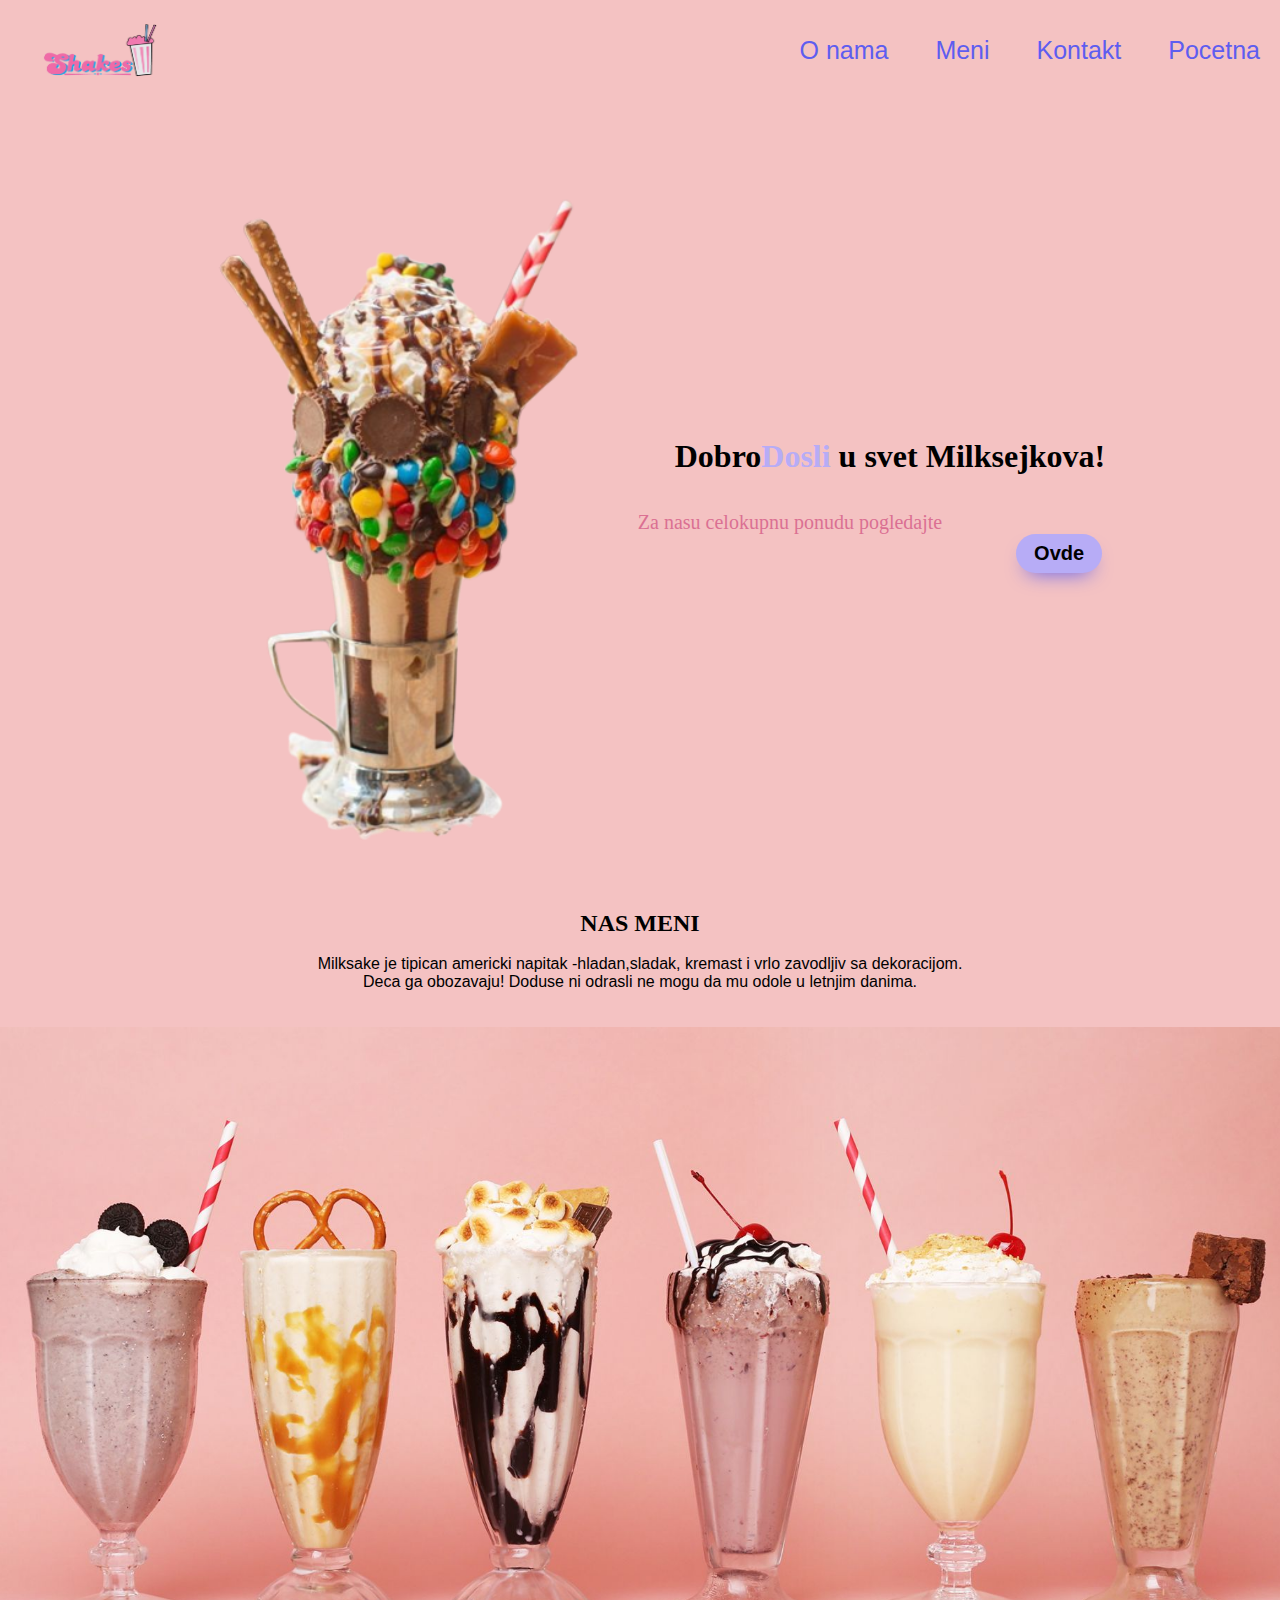
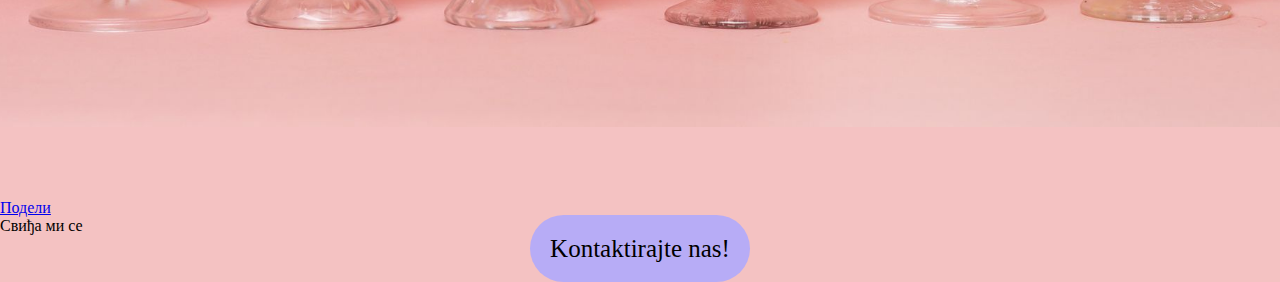
<file: index.html>
<html>
<head>
   <meta charset="UTF-8">
   <link rel="stylesheet" type="text/css" href="index.css">
   <title>Milkshake</title>
   <link rel="icon" href="icon.png"/>
   <div id="fb-root"></div>
<script async defer crossorigin="anonymous" src="https://connect.facebook.net/sr_RS/sdk.js#xfbml=1&version=v18.0" nonce="VSVtTqub"></script>
   <div id="fb-root"></div>
<script async defer crossorigin="anonymous" src="https://connect.facebook.net/sr_RS/sdk.js#xfbml=1&version=v18.0" nonce="FC7NxTQV"></script>
</head>
<body>
    
    <div class="navimeni">
        <img src="logo.png" id="logo"></img>
        <ul>
         <li><a href="./onama.html"> O nama </a></li>
         <li><a href="./meni.html"> Meni </a></li>
         <li ><a href="./kontakt.html"> Kontakt </a></li>
         <li ><a href="./index.html"> Pocetna </a></li>
        </ul>
    </div>
    

    
        
         <div class="glavnidiv">
            <div class="slikaglavna">
                <img src="iznenadjenje2.png">
             </div>
             <div class="glavnatekst">
            <h1>Dobro<span>Dosli</span> u svet Milksejkova!</h1> <br><br>
            <p>Za nasu celokupnu ponudu pogledajte</p>
            <button><a href="./meni.html">Ovde</a></button> 
             </div>
            </div>
        </div>
        
        
            <div class="drugi">
         <h2><a href=meni.html>NAS MENI </a></h2> <br>
         <p> Milksake je tipican americki napitak -hladan,sladak, kremast i vrlo zavodljiv sa dekoracijom. <br>
            Deca ga obozavaju! Doduse ni odrasli ne mogu da mu odole u letnjim danima.</p> <br><br>
        </div>
         <div class="treci"></div>
    
<br><br><br><br>
   <div class="fb-share-button" data-href="https://ivanagobor.github.io/projekat/" data-layout="" data-size=""><a target="_blank" href="https://www.facebook.com/sharer/sharer.php?u=https%3A%2F%2Fivanagobor.github.io%2Fprojekat%2F&amp;src=sdkpreparse" class="fb-xfbml-parse-ignore">Подели</a></div>
   <div class="fb-like" data-href="https://ivanagobor.github.io/projekat/" data-width="" data-layout="" data-action="" data-size="" data-share="true">Свиђа ми се</div>
<footer>
   <p><a href="./kontakt.html">Kontaktirajte nas!</a></p>
</footer>
   <script>var BotStar={appId:"s486bc25c-2530-4260-b9d8-1c41d64da70a",mode:"popup"};!function(t,a){var e=function(){(e.q=e.q||[]).push(arguments)};e.q=e.q||[],t.BotStarApi=e;!function(){var t=a.createElement("script");t.type="text/javascript",t.async=1,t.src="https://widget.botstar.com/static/js/widget.js";var e=a.getElementsByTagName("script")[0];e.parentNode.insertBefore(t,e)}();}(window,document)</script>
</body>
</html>
</file>
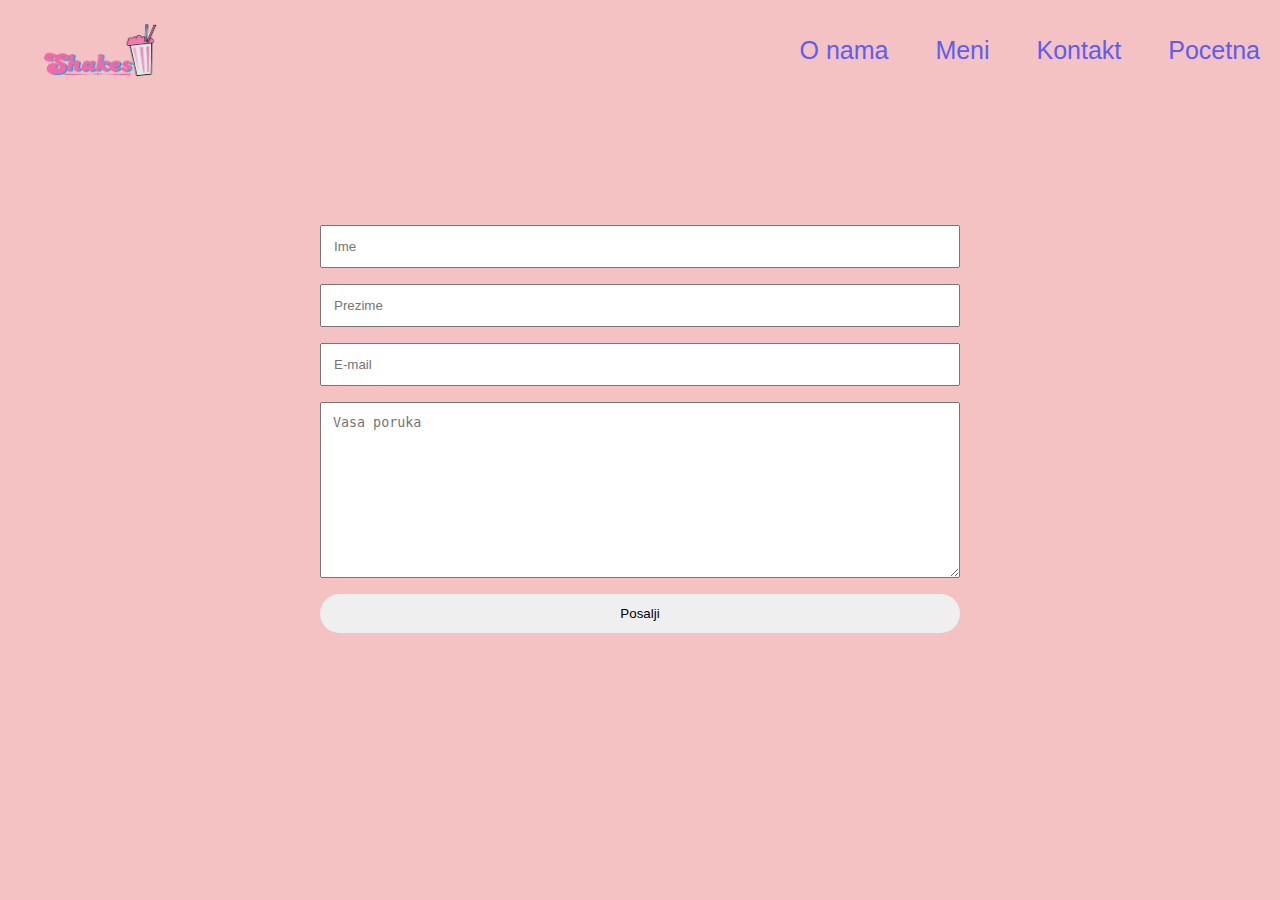
<file: kontakt.html>
<html>
    <head>
       <meta charset="UTF-8">
       <link rel="stylesheet" type="text/css" href="index.css">
       <title>Milkshake</title>
     <link rel="icon" href="icon.png"/>
    </head>
    <body>
          
    <div class="navimeni">
        <img src="logo.png" id="logo"></img>
        <ul>
         <li><a href="./onama.html"> O nama </a></li>
         <li><a href="./meni.html"> Meni </a></li>
         <li ><a href="./kontakt.html"> Kontakt </a></li>
         <li ><a href="./index.html"> Pocetna </a></li>
        </ul>
    </div>

        <div class="forma">
            <form>
                
                    <input type="text" name="Ime" id="Ime" placeholder="Ime">
                    <input type="text" name="Prezime" id="Prezime" placeholder="Prezime">
                
                <input type="email" name="Email" id="Email" placeholder="E-mail">
                <textarea name="Poruka" id="Poruka" rows="10" placeholder="Vasa poruka"></textarea>
                <input type="submit" value="Posalji">
            </form>
        </div>
    </body>
    </html>
</file>
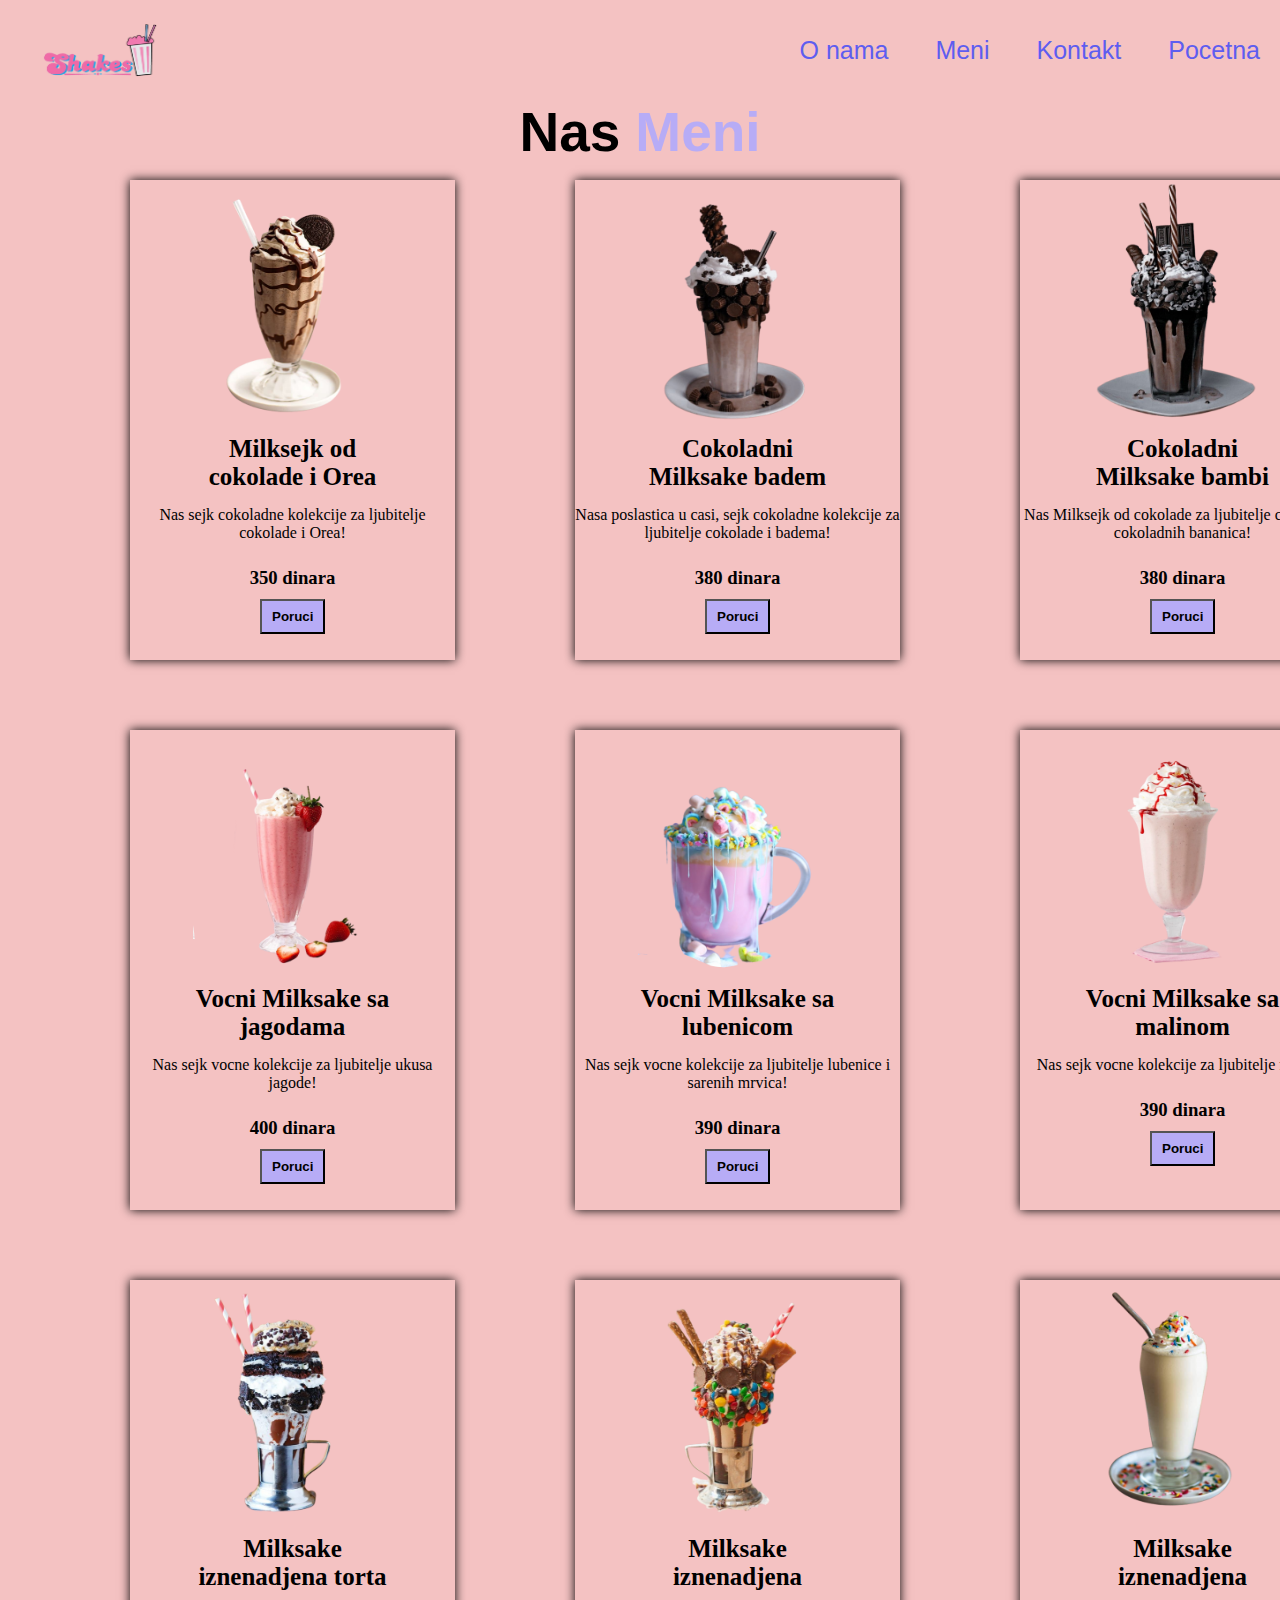
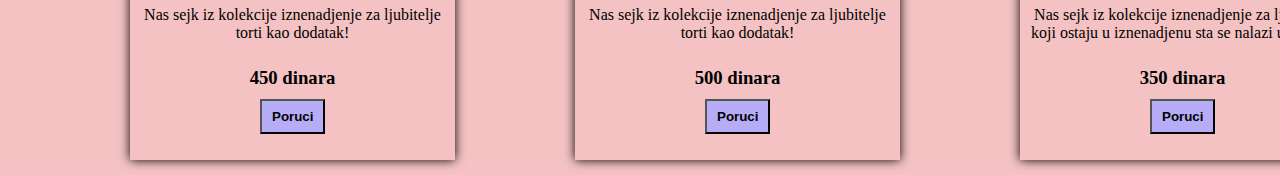
<file: meni.html>
<html>
<head>
   <meta charset="UTF-8">
   <link rel="stylesheet" type="text/css" href="index.css">
   <title>Milkshake</title>
   <link rel="icon" href="icon.png"/>
</head>
<body>
       
    <div class="navimeni">
        <img src="logo.png" id="logo"></img>
        <ul>
         <li><a href="./onama.html"> O nama </a></li>
         <li><a href="./meni.html"> Meni </a></li>
         <li ><a href="./kontakt.html"> Kontakt </a></li>
         <li ><a href="./index.html"> Pocetna </a></li>
        </ul>
    </div>
    
    <div class="nasmeninaslov">
    <h1>Nas<span>Meni</span></h1>
    </div>

    <div class="menu">
        
             
        
            <div class="menu_card">
                <div class="menu_image">
                    <img src="cokoladni1.png" alt="Cokoladni">
                </div>
                <div class="menu_info">
                    <h2> Milksejk od cokolade i Orea</h2>
                    <p>Nas sejk cokoladne kolekcije za ljubitelje cokolade i Orea!</p>
                    <h3>350 dinara</h3>
                    <button><a href="kontakt.html" alt="Poruci online">Poruci</a></button>
                </div>
            </div>
        

        
            <div class="menu_card">
                <div class="menu_image">
                    <img src="cokoladni2.png" alt="Cokoladni">
                </div>
                <div class="menu_info">
                    <h2>Cokoladni Milksake badem</h2>
                    <p>Nasa poslastica u casi, sejk cokoladne kolekcije za ljubitelje cokolade i badema!</p>
                    <h3>380 dinara</h3>
                    <button><a href="kontakt.html" alt="Poruci Online">Poruci</a></button>
                </div>
            </div>

        
       
            <div class="menu_card">
                <div class="menu_image">
                    <img src="cokoladni3.png">
                </div>
                <div class="menu_info">
                    <h2>Cokoladni Milksake bambi</h2>
                    <p>Nas Milksejk od cokolade za ljubitelje cokolade i cokoladnih bananica!</p>
                    <h3>380 dinara</h3>
                    <button><a href="kontakt.html">Poruci</a></button>
                </div>
            </div>

       
            <div class="menu_card">
                <div class="menu_image">
                    <img src="vocni1.png" alt="Vocni Milksejk">
                </div>
                <div class="menu_info">
                    <h2>Vocni Milksake sa jagodama</h2>
                    <p>Nas sejk vocne kolekcije za ljubitelje ukusa jagode!</p>
                    <h3>400 dinara</h3>
                    <button><a href="kontakt.html">Poruci</a></button>
                </div>
            </div>

       
            <div class="menu_card">
                <div class="menu_image">
                    <img src="vocni2.png">
                </div>
                <div class="menu_info">
                    <h2>Vocni Milksake sa lubenicom</h2>
                    <p>Nas sejk vocne kolekcije za ljubitelje lubenice i sarenih mrvica!</p>
                    <h3>390 dinara</h3>
                    <button><a href="kontakt.html" alt="Pourci Online">Poruci</a></button>
                </div>
            </div>

        
            <div class="menu_card">
                <div class="menu_image">
                    <img src="vocni3.png">
                </div>
                <div class="menu_info">
                    <h2>Vocni Milksake sa malinom</h2>
                    <p>Nas sejk vocne kolekcije za ljubitelje maline!</p>
                    <h3>390 dinara</h3>
                    <button><a href="kontakt.html">Poruci</a></button>
                </div>
            </div>

       
            <div class="menu_card">
                <div class="menu_image">
                    <img src="iznenadjenje11.png">
                </div>
                <div class="menu_info">
                    <h2>Milksake iznenadjena torta </h2>
                    <p>Nas sejk iz kolekcije iznenadjenje za ljubitelje torti kao dodatak!</p>
                    <h3>450 dinara</h3>
                    <button><a href="kontakt.html">Poruci</a></button>
                </div>
            </div>

       
            <div class="menu_card">
                <div class="menu_image">
                    <img src="iznenadjenje2.png">
                </div>
                <div class="menu_info">
                    <h2>Milksake iznenadjena </h2>
                    <p>Nas sejk iz kolekcije iznenadjenje za ljubitelje torti kao dodatak!</p>
                    <h3>500 dinara</h3>
                    <button><a href="kontakt.html">Poruci</a></button>
                </div>
            </div>
            
        
            <div class="menu_card">
                <div class="menu_image">
                    <img src="iznenjadjenje3.png">
                </div>
                <div class="menu_info">
                    <h2>Milksake iznenadjena</h2>
                    <p>Nas sejk iz kolekcije iznenadjenje za ljubitelje koji ostaju u iznenadjenu sta se nalazi u njemu!</p>
                    <h3>350 dinara</h3>
                    <button><a href="kontakt.html">Poruci</a></button>
                </div>
            </div>
      

    </div>
    </body>
    </html>
</file>
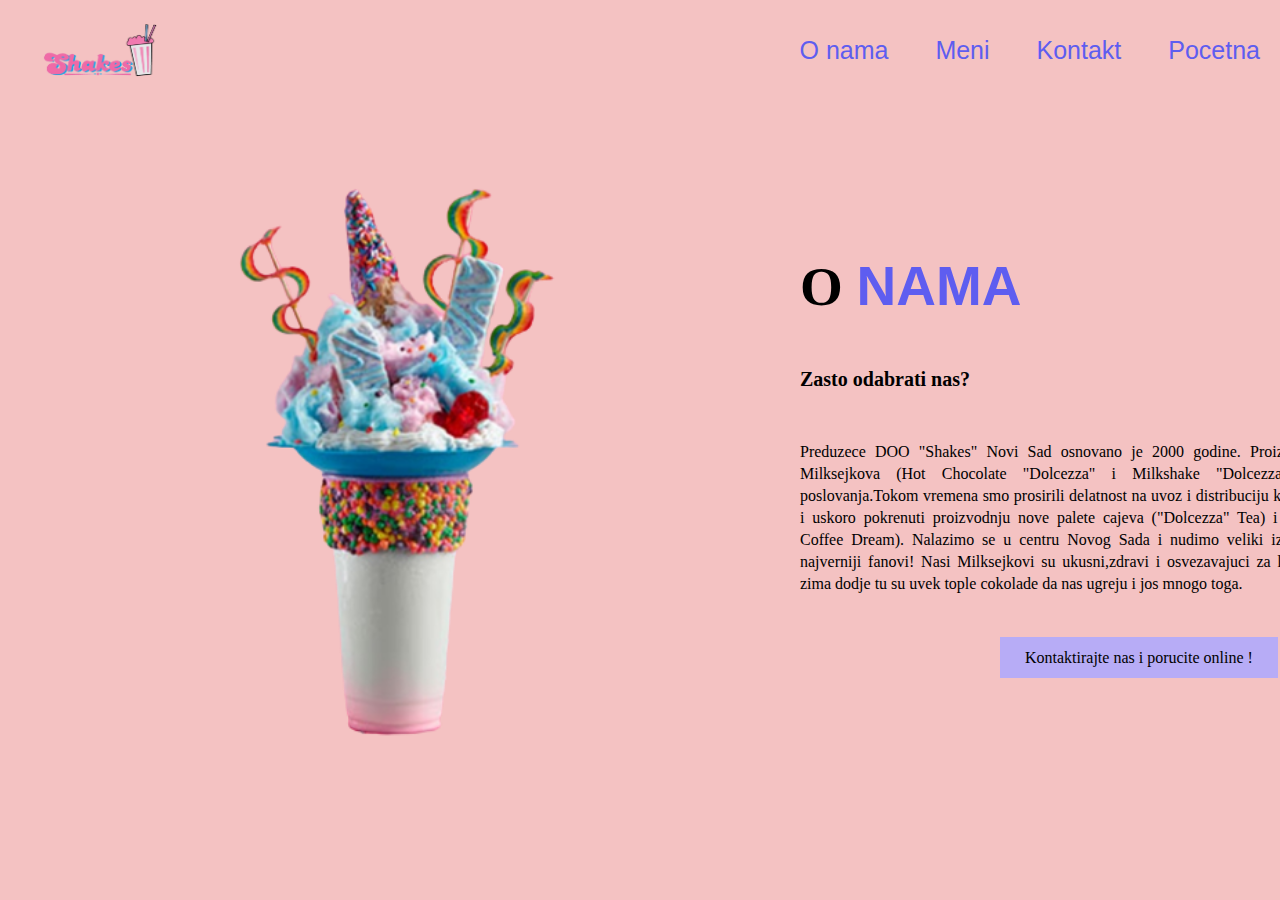
<file: onama.html>
<!DOCTYPE html>
<head>
   <!-- Google tag (gtag.js) -->
<script async src="https://www.googletagmanager.com/gtag/js?id=G-HSZSW1D3E8"></script>
<script>
  window.dataLayer = window.dataLayer || [];
  function gtag(){dataLayer.push(arguments);}
  gtag('js', new Date());

  gtag('config', 'G-HSZSW1D3E8');
</script>
   <meta charset="UTF-8">
   <link rel="stylesheet" type="text/css" href="index.css">
   <title>Milkshake</title>
   <meta name="keywords" content="Milksakes, Slatko, Voce, Poslasticarnica,Milksejk od cokolade, Poslastica u casi,Dezert kolaci, Slatkoteka, Ukusno, Poruci online, Vocni Milksejk,Cokoladni">
   <meta name="title" content="Milksakes" />
   <meta name="copyright" content="Ivana Gobor" />
   <meta name="description" content="Kod nas mozete pronaci najukusnije Milksejkove na svetu! Imamo vise sejkova u ponudi sa dosta razlicitih ukusa! Posetite nas i uverite se sami. 
   Takodje narucite online Milksejk, koji moze biti od cokolade ili voca!" />
   <meta property="og:url" content="https://ivanagobor.github.io/projekat/" />
   <meta property="og:type" content="website" /
   <meta property="og:title" content="Milkshake" />
   <meta property="og:description" content="Sajt koji sadrzi najukusnije Milksejkove." />
   <meta property="og:image" content="icon.png" /
   <link rel="icon" href="favIcon/favicon.ico">
</head>
<body>
      
   <div class="navimeni">
      <img src="logo.png" id="logo" alt="logo"> 
      <ul>
       <li><a href="./onama.html"> O nama </a></li>
       <li><a href="./meni.html"> Meni </a></li>
       <li ><a href="./kontakt.html"> Kontakt </a></li>
       <li ><a href="./index.html"> Pocetna </a></li>
      </ul>
  </div>


   <div class="onamamain">
      <div class="onamaslika">
         <img src="iznenadjenje1.png" alt="Iznenadjenje milksejk">
      </div>
      <div class="onamatekst">
         <h1> O <span>NAMA</span></h1>
         <h3>Zasto odabrati nas?</h3>
         <p> Preduzece DOO "Shakes" Novi Sad osnovano je 2000 godine. Proizvodnja i prodaja instant Milksejkova (Hot Chocolate "Dolcezza" i Milkshake "Dolcezza") su okosnica naseg poslovanja.Tokom vremena smo prosirili delatnost na uvoz i distribuciju kafe (Espresso "Dolcezza") i uskoro pokrenuti proizvodnju nove palete cajeva ("Dolcezza" Tea) i instant kafu ("Dolcezza" Coffee Dream).
     Nalazimo se u centru Novog Sada i nudimo veliki izbor ukusa.
    Deca su nasi najverniji fanovi! Nasi Milksejkovi su ukusni,zdravi i osvezavajuci za letnje dane! 
     Takodje kada zima dodje tu su uvek tople cokolade da nas ugreju i jos mnogo toga.</p> <br> <br> <br>
      
   
  



    <a href="kontakt.html">Kontaktirajte nas i porucite online  !</a>
    </div>
    </div>
</file>
<file: index.css>
*
{
    padding: 0;
    margin: 0;
    box-sizing: border-box;
}
body { background-color: #f4c2c2;
    margin: 0px;
}
#logo{
height: 70px;
width: 200px;
display:flex;
animation: ulazaklogoa;
animation-duration: 2s;
animation-timing-function: ease-in-out;    
}
@keyframes ulazaklogoa{
    from{margin-left: 30%;}
    to{margin-left: 0%;}
} 
.navimeni{
    height: 100px;
    width: 100%;
    background-color: #f4c2c2;
    display: flex;
    justify-content: space-between;      
    align-items: center;
}
.navimeni ul{
    list-style: none; 
    padding: 0px;
    margin: 0px;
    text-align: center;

}
.navimeni a{
    text-decoration: none; 
    color:#5E5DF0;
    font-family: 'Gill Sans', 'Gill Sans MT', Calibri, 'Trebuchet MS', sans-serif;
}
.navimeni li{
    display: inline; 
    font-size: 25px;
    padding: 10px 20px;
}
.navimeni a:hover{
    background-color: #b7acf6;
    color: black;
    padding: 10px; 
    box-shadow: #5E5DF0 0 10px 20px -10px;  
    font-family: 'Gill Sans', 'Gill Sans MT', Calibri, 'Trebuchet MS', sans-serif;
}
.glavnidiv{
    display: flex;
    align-items: center;     
    justify-content: center;  
    height: 90vh;
       
}
.slikaglavna img {
    width: 500px;
}
.glavnatekst h1{
    text-align: center; 
    color: black;
}
.glavnatekst span{
    color: #b7acf6;
}
.glavnatekst p{
    text-align: center;
    color: #db7093;
    margin-right: 200px;       
    font-size: 20px;
}
.glavnatekst button{
    background-color: #b7acf6;
    border:none;
    border-radius: 999px;
    font-size: 25px;
    text-align: center;
    margin-left: 75%;     

    box-shadow: #5E5DF0 0 10px 20px -10px;  
    font-family: Inter,Helvetica,"Apple Color Emoji","Segoe UI Emoji",NotoColorEmoji,"Noto Color Emoji","Segoe UI Symbol","Android Emoji",EmojiSymbols,-apple-system,system-ui,"Segoe UI",Roboto,"Helvetica Neue","Noto Sans",sans-serif;
    font-size: 20px;
  font-weight: 700;
  padding: 8px 18px;   
}
.glavnatekst button a {
    text-decoration: none;  
    color: black;
}
.glavnatekst button a:hover{
    color:white;
}
.glavnatekst button:hover {
    background-color:#db7093;
}


.drugi{
    align-items: center;
}
.drugi h2{
    text-align: center;
}
.drugi h2 :hover{
background-color: #5E5DF0;
border-radius: 300px;
padding: 10px 20px;     
}
.drugi a{
    text-decoration: none;
    color: black;
    font-family: "Times New Roman", Times, serif;
}
.drugi p{
    text-align: center;
    font-family: 'Gill Sans', 'Gill Sans MT', Calibri, 'Trebuchet MS', sans-serif
}
.treci {
    background-image: url(milk.jpg);
    height: 700px;
       background-position: center;
       background-repeat: no-repeat;
       background-size: cover;
}
footer p{
    text-align: center;
}
footer a{
    color: black;
    text-decoration: none;
    font-size: 25px;
    text-align: center;
    background-color: #b7acf6;
    border-radius: 999px;
    padding: 20px 20px;        
}
footer a:hover{
    background-color: #5E5DF0;
    padding: 20px 20px;
    border-radius: 999px;
}



  

 .onamamain{ 
    display: flex;
    align-items: center; 
    flex-direction: row; 
    width:100%;
    height: 80vh;
}
.onamaslika img {
    width: 800px; 
}
.onamatekst h1 span {
 color:#5E5DF0;
 font-family: 'Gill Sans', 'Gill Sans MT', Calibri, 'Trebuchet MS', sans-serif;
}
.onamatekst h1 {
 font-size: 55px;
 margin-bottom: 50px;      
}
.onamatekst h3{
    font-size:20px;
    margin-bottom: 50px;         
}
.onamatekst p {
    width:650px;
    text-align: justify;
    margin-right: 30px;
    line-height: 22px;      
}
.onamatekst a{
    background-color: #b7acf6;
    padding: 12px 25px;
    text-decoration: none;
    color: black;  
    margin-left: 200px;
}
.onamatekst a:hover {
    background-color: #db7093;
    color: white;
    box-shadow: #5E5DF0 0 10px 20px -10px; 
}

  




.nasmeninaslov{
    width: 100%;
    height: 80px;
}
.nasmeninaslov h1{
    font-size: 55px;
    display: flex;
    align-items: center;
    justify-content: center;
    font-family: 'Gill Sans', 'Gill Sans MT', Calibri, 'Trebuchet MS', sans-serif;
    
}
.nasmeninaslov span{
    color: #b7acf6;
    margin-left: 15px;    
}
.menu{
    width: 95%;
    margin-left: 80px;
    margin-bottom: 15px;
    display: grid;
    grid-template-columns: 1fr 1fr 1fr ;       
    grid-gap: 70px;
}

.menu_card{   
    width: 325px;
    height: 480px; 
   box-shadow: 0 0 10px black;  
   margin-left: 50px;
}

.menu_image {
    width:300px;
    height: 245px;
    margin: 0 auto;   
}
 .menu_image img {
    width: 60%;
    height: 100%;
    margin-left: 50px; 
}
.menu_image img:hover{
    transform: scale(1.1);    
    transition: 0.3s;          
} 

.menu_info h2{
     width:60%;
     text-align: center;
     margin: 10px auto 10px auto;
    font-size: 25px;
}

.menu_info p{
    text-align: center;
    margin-top: 15px;  
}
.menu_info h3 {
    text-align: center;
    margin-top: 25px;   
}
.menu_info button {
    display: flex;
    align-items: center;
    justify-content: center;
    background-color: #b7acf6;
    padding: 8px 10px;  
    margin: 10px 130px;   
    
}
.menu_info button a {
    color: black;
    text-decoration: none;
    font-weight: bold;
}
.menu_info button a:hover{
    color: white;
}





.forma{
    width: 100%;   
    height: 650px;
    display: flex;
    align-items: center;
    justify-content: center;
}
.forma form{
    width: 50%; 
    height: 400px;  
}
.forma input, textarea{
    width: 100%;
    padding: 12px;       
    margin-bottom: 16px;   
}
.forma input[type=submit]{
    padding: 12px 20px;   
    border: none;
    border-radius: 20px;          
    font-family: 'Gill Sans', 'Gill Sans MT', Calibri, 'Trebuchet MS', sans-serif; 
}

input[type=submit]:hover{
    background-color: #b7acf6;
}

@media only screen and (min-width: 768px) and (max-width: 1024px) {
    
   
    .navimeni {
        height: 150px;
       display: block;  
       margin: auto;
    }
    #logo {
        display: block;        
        margin: auto;     
    }
    .navimeni ul{
        width:100%;
        display: block;        
       text-align: center;
       margin-top: 25px;    
    } 
    .navimeni ul li {
        display: inline;     
       padding: 5px 10px;   
    }
    .forma{
        width: 100%;
        height: 480px;
        background-image: url(pozadinska1.PNG);
        background-size: cover;
        background-repeat: no-repeat;
    }
    .forma form{
        width: 50%; 
        height: 360px; 
    }
    .forma textarea:hover{
        background-color: #918be7;
   }
        
}
</file>
